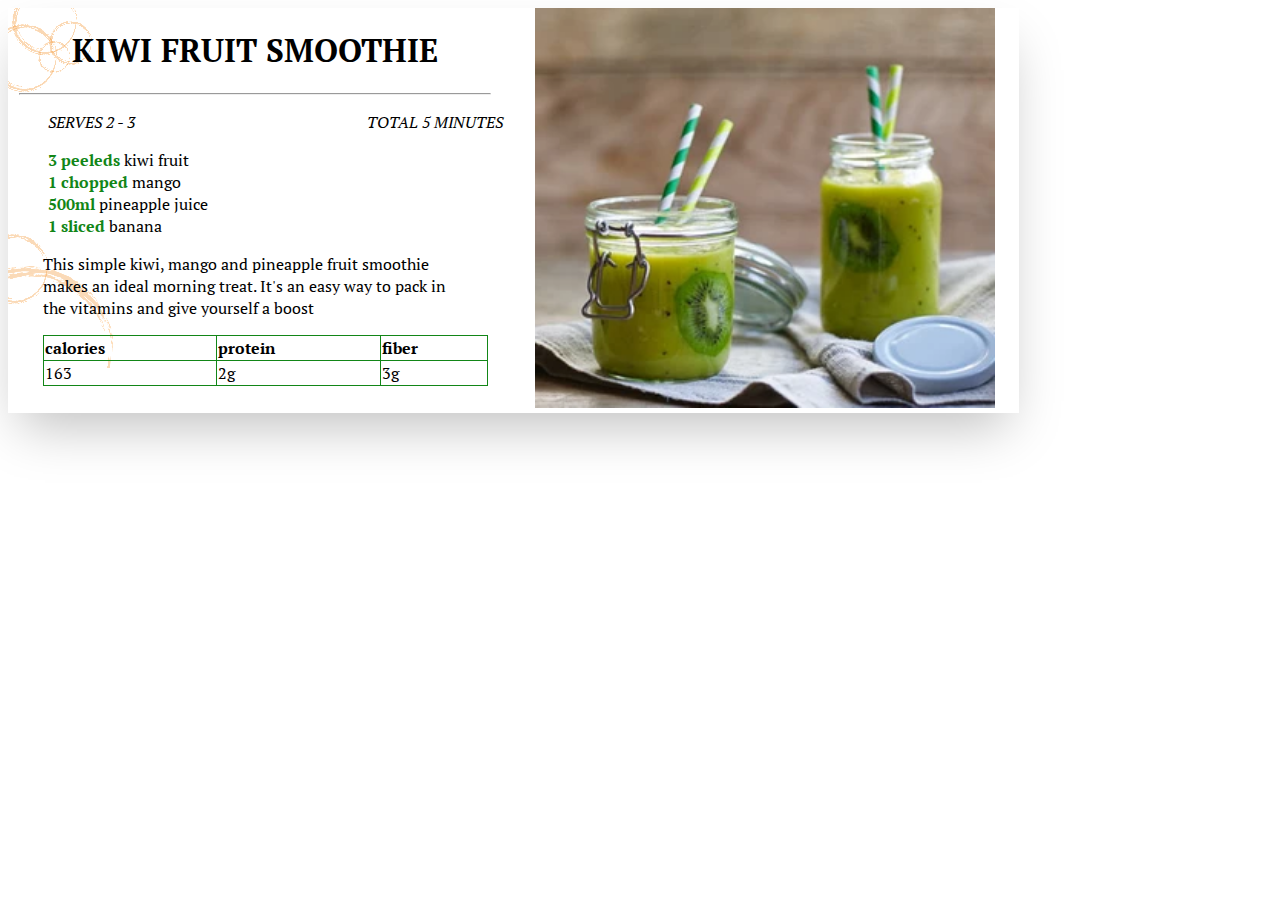
<file: 01. Kiwi_Fruit_Smoothie/index.html>
<!DOCTYPE html>
<html lang="en">
<head>
    <link rel="stylesheet" href="styles.css">
    <meta charset="UTF-8">
    <meta http-equiv="X-UA-Compatible" content="IE=edge">
    <meta name="viewport" content="width=device-width, initial-scale=1.0">
    <title>Vegetable Juice</title>
</head>
<body>
    <div class="recipe">
        <div class="how">
            <h1>KIWI FRUIT SMOOTHIE</h1>
            <hr>

            <ul class="servings">
                <li>SERVES 2 - 3</li>
                <li>TOTAL 5 MINUTES</li>
            </ul>

            <ul>
                <li><span>3 peeleds </span>kiwi fruit</li>
                <li><span>1 chopped</span> mango</li>
                <li><span>500ml</span> pineapple juice</li>
                <li><span>1 sliced</span> banana</li>
            </ul>

            <p>This simple kiwi, mango and pineapple fruit smoothie makes an ideal morning treat. It's an easy way to pack in the vitamins and give yourself a boost</p>

            <table>
                <tr>
                    <th>calories</th>
                    <th>protein</th>
                    <th>fiber</th>
                  </tr>

                  <tr>
                    <td>163</td>
                    <td>2g</td>
                    <td>3g
                    </td>
                  </tr>
            </table>
        </div>
    

    <div class="kiwipic">
        <img src="image/kiwi-smoothie.jpg" alt="">
    </div>

</div>
</body>
</html>
</file>
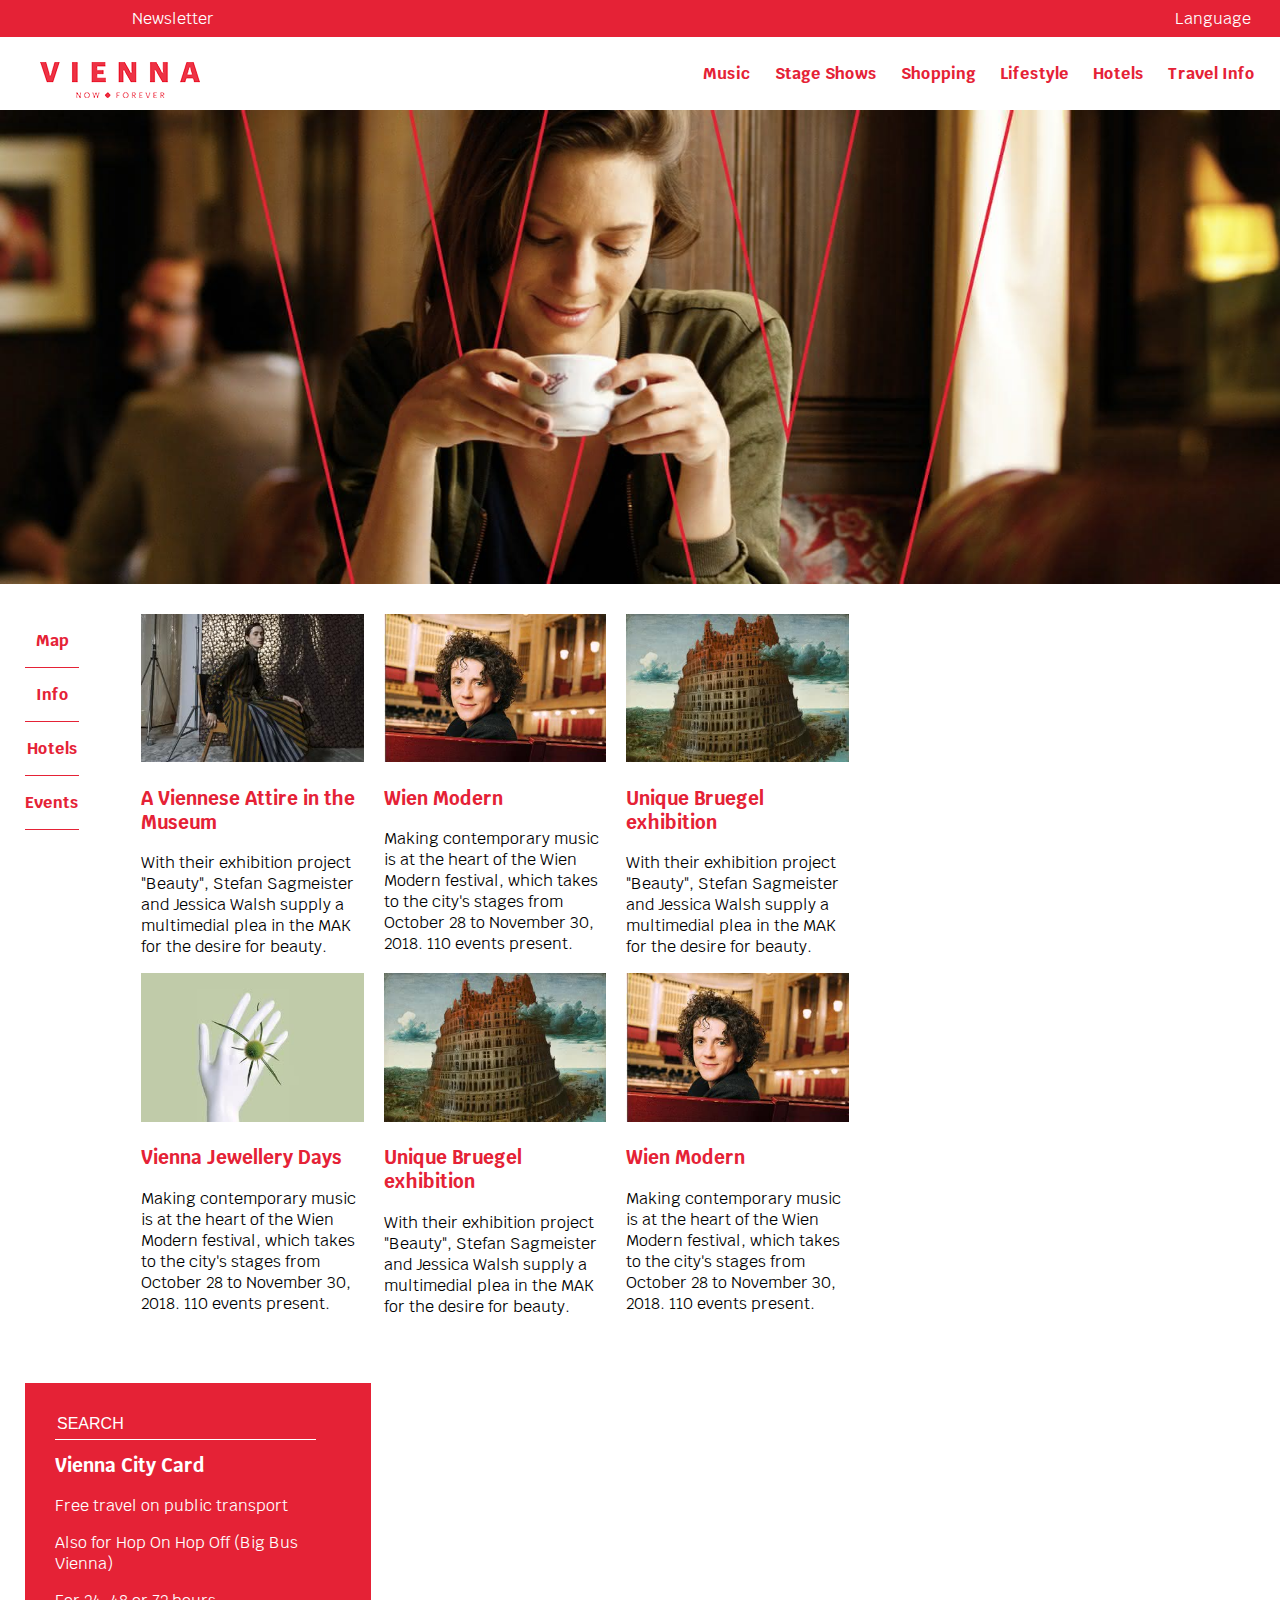
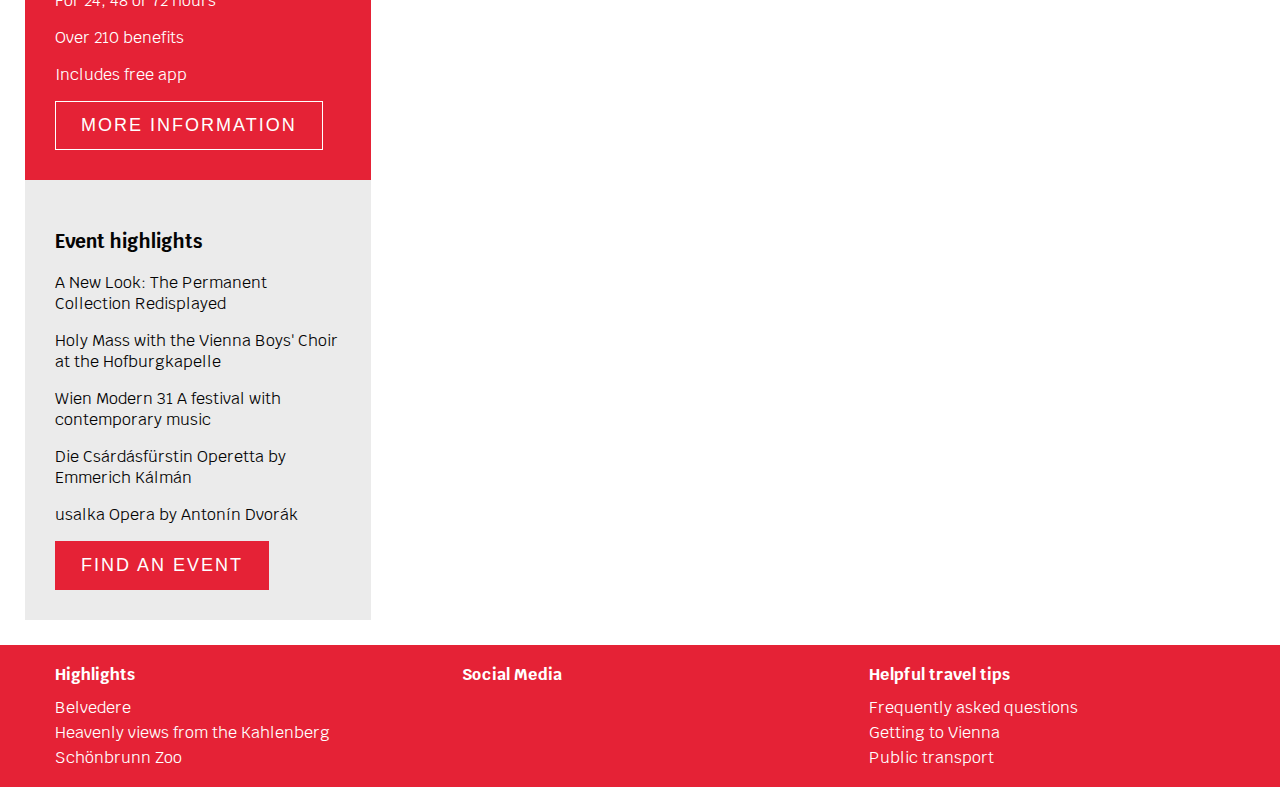
<file: 02. Landmarks/index.html>
<!DOCTYPE html>
<html>
<head>
    <meta charset="UTF-8">
    <title>Vienna</title>
    <meta name="viewport" content="width=device-width, initial-scale=1">
    <link rel="stylesheet" href="./style/styles.css">
    <link rel="stylesheet" href="https://use.fontawesome.com/releases/v5.4.2/css/all.css"
          integrity="sha384-/rXc/GQVaYpyDdyxK+ecHPVYJSN9bmVFBvjA/9eOB+pb3F2w2N6fc5qB9Ew5yIns" crossorigin="anonymous">
    <link rel="stylesheet" href="./style/responsive.css">
</head>
<body>
<header>
    <nav id="top-bar">
        <ul>
            <li><i class="fab fa-facebook-f"></i></li>
            <li><i class="fab fa-instagram"></i></li>
            <li><i class="fab fa-twitter"></i></li>
            <li><i class="far fa-envelope"></i> Newsletter</li>
        </ul>

        <ul>
            <li><i class="fas fa-globe-asia"></i> Language <i class="fas fa-arrow-down"></i></li>

        </ul>
    </nav>

    <nav id="main-menu">
        <img src="img/logo.png" alt="logo">
        <ul>
            <li>
                Music
            </li>
            <li>
                Stage Shows
            </li>
            <li>
                Shopping
            </li>
            <li>
                Lifestyle
            </li>
            <li>
                Hotels
            </li>
            <li>
                Travel Info
            </li>
        </ul>
    </nav>

    <div>
        <img src="img/coffee.jpg">
    </div>
</header>

<main>
    <aside id="left-aside">
        <article>
            <i class="fas fa-map-marked-alt"></i>
            <p>Map</p>
        </article>
        <article>
            <i class="fas fa-info"></i>
            <p>Info</p>
        </article>
        <article>
            <i class="fas fa-bed"></i>
            <p>Hotels</p>
        </article>
        <article>
            <i class="fas fa-theater-masks"></i>
            <p>Events</p>
        </article>
    </aside>

    <section id="news">
        <article>
            <img src="img/attire.jpg" alt="news-cover">
            <h3>A Viennese Attire in the Museum</h3>
            <p>
                With their exhibition project "Beauty", Stefan Sagmeister and Jessica Walsh supply a multimedial plea in
                the MAK for the desire for beauty.
            </p>
        </article>

        <article>
            <img src="img/wien-modern.jpg" alt="news-cover">
            <h3>Wien Modern</h3>
            <p>Making contemporary music is at the heart of the Wien Modern festival, which takes to the city's
                stages from October 28 to November 30, 2018. 110 events present.
            </p>
        </article>

        <article>
            <img src="img/bruegel.jpg" alt="news-cover">
            <h3>Unique Bruegel exhibition</h3>
            <p>
                With their exhibition project "Beauty", Stefan Sagmeister and Jessica Walsh supply a multimedial plea in
                the MAK for the desire for beauty.
            </p>
        </article>


        <article>
            <img src="img/jewellery.jpg" alt="news-cover">
            <h3>Vienna Jewellery Days</h3>
            <p>Making contemporary music is at the heart of the Wien Modern festival, which takes to the city's
                stages from October 28 to November 30, 2018. 110 events present.
            </p>
        </article>

        <article>
            <img src="img/bruegel.jpg" alt="news-cover">
            <h3>Unique Bruegel exhibition</h3>
            <p>
                With their exhibition project "Beauty", Stefan Sagmeister and Jessica Walsh supply a multimedial plea in
                the MAK for the desire for beauty.
            </p>
        </article>


        <article>
            <img src="img/wien-modern.jpg" alt="news-cover">
            <h3>Wien Modern</h3>
            <p>Making contemporary music is at the heart of the Wien Modern festival, which takes to the city's
                stages from October 28 to November 30, 2018. 110 events present.
            </p>
        </article>

    </section>

    <aside id="right-aside">
        <div>
            <label>
                <input type="text" placeholder="SEARCH">
                <i class="fas fa-search"></i>
            </label>

            <h3>Vienna City Card</h3>
            <p><i class="far fa-hand-point-right"></i> Free travel on public transport</p>
            <p><i class="far fa-hand-point-right"></i> Also for Hop On Hop Off (Big Bus Vienna)</p>
            <p><i class="far fa-hand-point-right"></i> For 24, 48 or 72 hours</p>
            <p><i class="far fa-hand-point-right"></i> Over 210 benefits</p>
            <p><i class="far fa-hand-point-right"></i> Includes free app</p>

            <button>MORE INFORMATION</button>
        </div>

        <div>
            <h3>Event highlights</h3>
            <p><i class="far fa-hand-point-right"></i> A New Look: The Permanent Collection Redisplayed</p>
            <p><i class="far fa-hand-point-right"></i> Holy Mass with the Vienna Boys' Choir at the Hofburgkapelle</p>
            <p><i class="far fa-hand-point-right"></i> Wien Modern 31
                A festival with contemporary music</p>
            <p><i class="far fa-hand-point-right"></i> Die Csárdásfürstin
                Operetta by Emmerich Kálmán</p>
            <p><i class="far fa-hand-point-right"></i> usalka
                Opera by Antonín Dvorák</p>

            <button>FIND AN EVENT</button>
        </div>

    </aside>
</main>

<footer>
    <ul>
        <li>Highlights</li>
        <li>Belvedere</li>
        <li>Heavenly views from the Kahlenberg</li>
        <li>Schönbrunn Zoo</li>
    </ul>
    <ul>
        <li>Social Media</li>
        <li>
            <i class="fab fa-facebook"></i>
            <i class="fab fa-twitter-square"></i>
            <i class="fab fa-instagram"></i>
            <i class="fab fa-linkedin"></i>
        </li>
    </ul>
    <ul>
        <li>Helpful travel tips</li>
        <li>Frequently asked questions</li>
        <li>Getting to Vienna</li>
        <li>Public transport</li>
    </ul>
</footer>
</body>
</html>
</file>
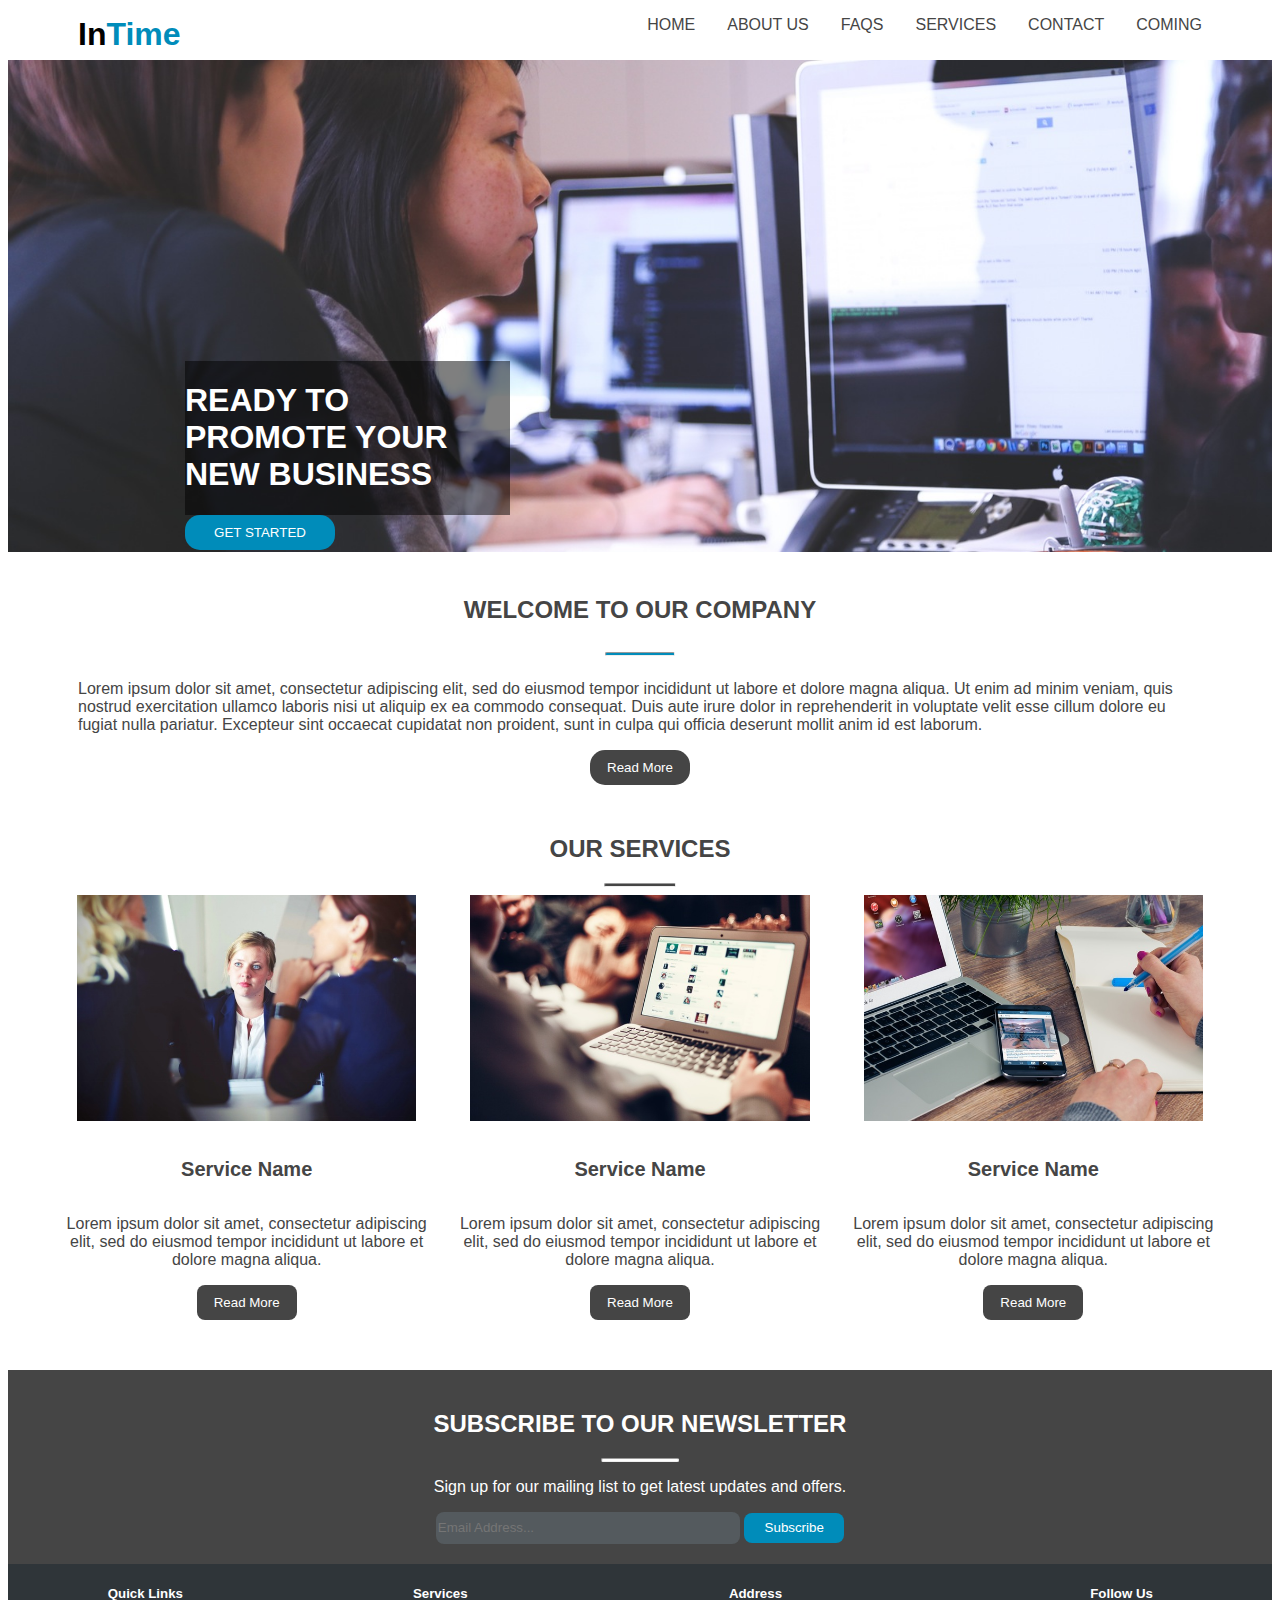
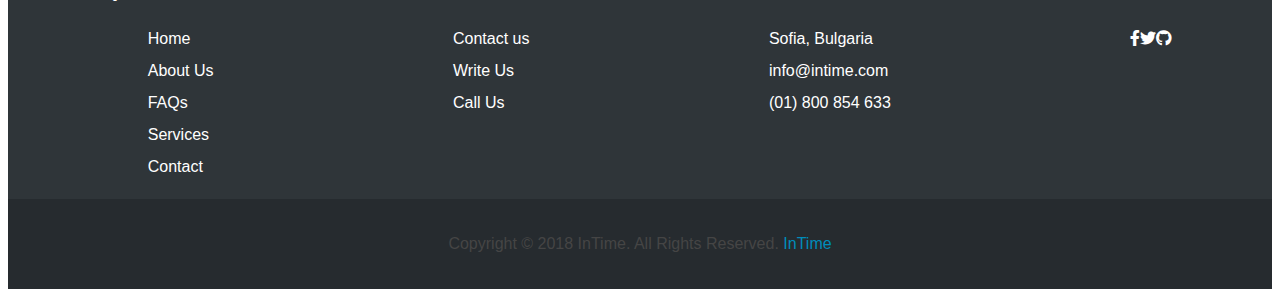
<file: 03. inTime - Company/index.html>
<!DOCTYPE html>
<html lang="en">
<head>
    <link rel="stylesheet" href="styles.css">
    <meta charset="UTF-8">
    <meta http-equiv="X-UA-Compatible" content="IE=edge">
    <meta name="viewport" content="width=device-width, initial-scale=1.0">
    <title>Company </title>
</head>
<body>
    <nav>
        <div class="name"><h1>In<span>Time</span></h1></div>

        <div class="navbar">
            <ul>
                <li><a href="">HOME</a></li>
                <li><a href="">ABOUT US</a></li>
                <li><a href="">FAQS</a></li>
                <li><a href="">SERVICES</a></li>
                <li><a href="">CONTACT</a></li>
                <li><a href="">COMING</a></li>
            </ul>
        </div>
    </nav>


    <section class="hero">
        <img src="images/slide2.jpg" alt="">

        <div class="hero-text">
            <h1>READY TO PROMOTE YOUR NEW BUSINESS</h1>
            <button>GET STARTED</button>
        </div>
    </section>

    <section class="welcome">
        <h2>WELCOME TO OUR COMPANY</h2>
        <hr>
        <p>Lorem ipsum dolor sit amet, consectetur adipiscing elit, sed do eiusmod tempor incididunt ut labore et dolore magna aliqua. Ut enim ad minim veniam, quis nostrud exercitation ullamco laboris nisi ut aliquip ex ea commodo consequat. Duis aute irure dolor in reprehenderit in voluptate velit esse cillum dolore eu fugiat nulla pariatur. Excepteur sint occaecat cupidatat non proident, sunt in culpa qui officia deserunt mollit anim id est laborum.</p>
        <button>Read More</button>
    </section>

    <section class="services">
        <h2>OUR SERVICES</h2>
        <hr>
    <div class="services-divs">
        <div class="service">
            <img src="images/service1.jpg" alt="">
            <h5>Service Name</h5>
            <p>Lorem ipsum dolor sit amet, consectetur adipiscing elit, sed do eiusmod tempor incididunt ut labore et dolore magna aliqua.</p>
            <button>Read More</button>
        </div>

        <div class="service">
            <img src="images/service2.jpg" alt="">
            <h5>Service Name</h5>
            <p>Lorem ipsum dolor sit amet, consectetur adipiscing elit, sed do eiusmod tempor incididunt ut labore et dolore magna aliqua.</p>
            <button>Read More</button>
        </div>

        <div class="service">
            <img src="images/service3.jpg" alt="">
            <h5>Service Name</h5>
            <p>Lorem ipsum dolor sit amet, consectetur adipiscing elit, sed do eiusmod tempor incididunt ut labore et dolore magna aliqua.</p>
            <button>Read More</button>
        </div>
    </div>
    </section>

    <section class="newsletter">
        <h2>SUBSCRIBE TO OUR NEWSLETTER</h2>
        <hr>
        <p>Sign up for our mailing list to get latest updates and offers.</p>

        <div class="subscribe">
            <input type="text" placeholder="Email Address..." name="email" required>
            <button>Subscribe</button>
        </div>
    </section>

    <footer>
        <div class="quick">
            <h5>Quick Links</h5>
            <ul>
                <li><a href="">Home</a></li>
                <li><a href="">About Us</a></li>
                <li><a href="">FAQs</a></li>
                <li><a href="">Services</a></li>
                <li><a href="">Contact</a></li>
            </ul>
        </div>

        <div class="services-f">
            <h5>Services</h5>
            <ul>
                <li><a href="">Contact us</a></li>
                <li><a href="">Write Us</a></li>
                <li><a href="">Call Us</a></li>
            </ul>
        </div>

        <div class="address">
            <h5>Address</h5>
            <ul>
                <li>Sofia, Bulgaria</li>
                <li>info@intime.com</li>
                <li>(01) 800 854 633</li>
            </ul>
        </div>

        <div class="followus">
            <h5>Follow Us</h5>

            <ul>
                <li><i class="fa-brands fa-facebook-f"></i></li>
                <li><i class="fa-brands fa-twitter"></i></li>
                <li><i class="fa-brands fa-github"></i></li>
            </ul>

        </div>

    </footer>
    <div class="down-footer">
            <p>Copyright &copy; 2018 InTime. All Rights Reserved. <span> InTime</span></p>
    </div>
</body>
</html>
</file>
<file: 01. Kiwi_Fruit_Smoothie/styles.css>
@import url('https://fonts.googleapis.com/css2?family=PT+Serif&display=swap');
 
body {
    font-family: 'PT Serif', serif;
}

ul {
    list-style: none;
}

.recipe {
    width: 80%;
    display: flex;
    flex-direction: row;
    text-align: left;
    gap: 2rem;

    background-image: url(image/image1.png);
    background-repeat: no-repeat;
    box-shadow: 0 25px 50px -12px rgba(0, 0, 0, 0.25);
}

.how {
    width: 50%;
}

.kiwipic {
    width: 49%;
}

.kiwipic img {
    width: 95%;
    height: 400px;
}

.how p {
    padding: 0 35px;
}

.how hr {
    background-color: #128617;
    width: 95%;
}

.how h1 {
    text-align: center;
}

.how ul li span {
    color: #128617;
    font-weight: bold;
}

.servings {
    display: flex;
    flex-direction: row;
    justify-content: space-between;

    font-style: italic;
}

table, td, th {
    border: 1px solid #128617;
}

table {
    margin: 0 35px;
    width: 90%;
    border-collapse: collapse;
  }
</file>
<file: 02. Landmarks/style/styles.css>
@import url('https://fonts.googleapis.com/css?family=Krub');

body {
    margin: 0;
    font-family: 'Krub', sans-serif;
}

header nav ul li {
    text-decoration: none;
    display: inline-block;
}

header div img {
    width: 100%;
    max-width: 100%;
}

#top-bar {
    background: #e52236;
    color: white;
}

#top-bar ul {
    margin: 0;
}

#top-bar ul:nth-child(1) {
    float: left;
}

#top-bar ul:nth-child(2) {
    text-align: right;
    padding-right: 15px;
}

#top-bar ul li {
    padding: 8px;
}

#top-bar ul li i {
    padding: 3px;
}

#main-menu ul li {
    color: #e52236;
    background: white;
}

#main-menu img {
    padding-left: 40px;
    float: left;
}

#main-menu ul {
    text-align: right;
    vertical-align: bottom;
    padding-right: 15px;
}

#main-menu ul li {
    padding: 10px;
    font-weight: bold;
    cursor: pointer;
}

main {
    width: auto;
}

#left-aside {
    color: #e52236;
    margin: 25px;
    text-align: center;
    font-weight: bold;
    cursor: pointer;
}

#left-aside article {
    border-bottom: 1px solid #e52236;
    margin-bottom: 8px;
}

#right-aside {
    margin: 25px;
    width: 27%;
}

main aside, main section {
    display: inline-block;
    vertical-align: top;
}

#news {
    width: 58%;
    margin: 25px;
}

#news article {
    width: 30%;
    display: inline-block;
    vertical-align: top;
    margin: 0 8px;
}

#news article img {
    width: 100%;
    max-width: 100%;
}

#news article h3 {
    color: #e52236;
}

#right-aside div:nth-child(1){
    background: #e52236;
    color: white;
    padding: 30px;
}

#right-aside div:nth-child(1) label input {
    background: transparent;
    border: none;
    width: 90%;
    outline: none;
}

#right-aside div:nth-child(1) label {
    border-bottom: 1px solid white;
    padding-bottom: 5px;
    width: 100%;
}

#right-aside div:nth-child(1) input::placeholder {
    color: white;
    text-transform: uppercase;
    font-size: 16px;
}

#right-aside button {
    font-size: 18px;
    cursor: pointer;
    padding: 13px 25px;
    letter-spacing: 2px;
}

#right-aside div:nth-child(1) button {
    background: transparent;
    border: 1px solid white;
    color: white;
}

#right-aside div:nth-child(2) {
    background: #ebebeb;
    color: #040404;
    padding: 30px;
}

#right-aside div:nth-child(2) button {
    background: #e52236;
    color: white;
    border: 1px solid transparent;
}

footer {
    background: #e52236;
    color: white;
}

footer ul {
    width: 26%;
    margin: 15px;
    display: inline-block;
    vertical-align: top;
}

footer ul li {
    text-decoration: none;
    display: block;
    margin: 4px 0;
}

footer ul li:first-child {
    margin-bottom: 12px;
    font-weight: bold;
}

footer ul li i {
    font-size: 25px;
    margin: 8px;
    cursor: pointer;
}
</file>
<file: 02. Landmarks/style/responsive.css>
@media screen and (max-width:600px){
    #top-bar ul:nth-child(1){
        margin-left: 0;
    }

    #top-bar li:nth-child(4){
        display: none;
    }

    #top-bar ul{
        display: flex;
        justify-content: start;
        width: 150px;
        margin-left: 32%;
    }

    #top-bar ul:nth-child(2){
        margin-top: -40px;
        margin-left: 400px;
    }
    
    #main-menu ul{
        display: flex;
        flex-direction: column;
        text-align: center;
    }

    #main-menu img{
        width: 40%;
        margin: 2px 9rem
    }



    nav{
        display: flex;
        flex-direction: column;
        text-align: center;
        
    }

    #main-menu ul li{
        border-style: groove;
    margin-bottom: 1rem;
    border-color: red;
    border-width: 1px;
    width: 200px;
    margin-left: 9rem;
    }
   

    #left-aside article{
        border: none;
        width: 550px;
        display: table-cell
    }

    #news article{
        display: flex;
        flex-direction: column;
        width: 560px;
    }

    #right-aside div:nth-child(1),#right-aside div:nth-child(2){
        width: 500px;
    }

    footer{
        display: flex;
        flex-direction: column;
    }

    footer ul li{
        display: flex;
    }
}
</file>
<file: 03. inTime - Company/styles.css>
@import "https://cdnjs.cloudflare.com/ajax/libs/font-awesome/6.0.0/css/all.min.css";

body {
    font-family: Helvetica, sans-serif ;
}

h2, h5, p {
    color: #454545;
}

span {
    color: #008cba;
}

a {
    text-decoration: none;
}

hr {
    width: 6%;
    height: 2px;
    border-radius: 2px;
    
}

ul {
    list-style: none;
}

.name {
    position: absolute;
    top: -5px;
    margin-left: 70px;
}

.navbar ul {
    display: flex;
    flex-direction: row;
    justify-content: flex-end;
    gap: 2rem;
    margin-right: 70px;
}

.navbar ul li a {

    color: #454545;
}

.navbar ul li:hover {

    border-bottom: 3px solid #008cba;
}

.nav {
    display: flex;
    flex-direction: row;
    justify-content: space-around;
}

.hero img {
    width: 100%;
    margin-top: 10px;
}

.hero-text {
    color: white;
    background-color: rgba(0, 0, 0, .5);
    height: 154px;
    width: 325px;

    position: absolute;
    top: 361px;
    left: 185px;
}

.hero-text button {
    border-radius: 15px;
    border: none;
    width: 150px;
    height: 35px;
    color: white;
    background-color: #008cba;
}

.welcome {
    display: flex;
    flex-direction: column;
    align-items: center;
    padding: 0 50px;
    margin: 20px;
}

.welcome button {
    border-radius: 15px;
    border: none;
    width: 100px;
    height: 35px;
    color: white;
    background-color: #454545;
}

.welcome hr {
    background-color: #008cba;
}

.services{
    
    margin: 50px;
}

.services-divs {
    display: flex;
    flex-direction: row;
    align-items: center;
    text-align: center;
    gap: 1rem;
    
}

.service img{
    width: 90%;
}

.service h5 {
    font-size: 20px;
    color: #454545;
}



.service button{
    border-radius: 8px;
    border: none;
    width: 100px;
    height: 35px;
    color: white;
    background-color: #454545;
}

.services h2 {
    text-align: center;
}

.services hr {
    background-color: #454545;
}

.newsletter {
    text-align: center;
    background-color: #454545;
   padding: 20px 0;
   width: 100%;
    
}

.newsletter hr {
    background-color: white;
}

.newsletter h2, .newsletter p {
    color: white;
}

.newsletter input {
    width: 300px;
    height: 30px;
    border: none;
    border-radius: 8px;
    background-color: #545a5e;
}

.newsletter button{
    border-radius: 8px;
    border: none;
    width: 100px;
    height: 30px;
    color: white;
    background-color: #008cba;
}

footer {
    width: 100%;
    display: flex;
    flex-direction: row;
    align-items: flex-start;
    justify-content: space-around;
    

    background-color: #2f3539;
    color: white;
    
}

footer ul li {
    line-height: 2rem;
}

.followus ul {
    display: flex;
    flex-direction: row;
    justify-content: space-between;
}



footer a, footer h5 {
    color: white;
}

.down-footer {
    padding: 20px;
    color: white;
    background-color: #262b2f;
    text-align: center;
}
</file>
